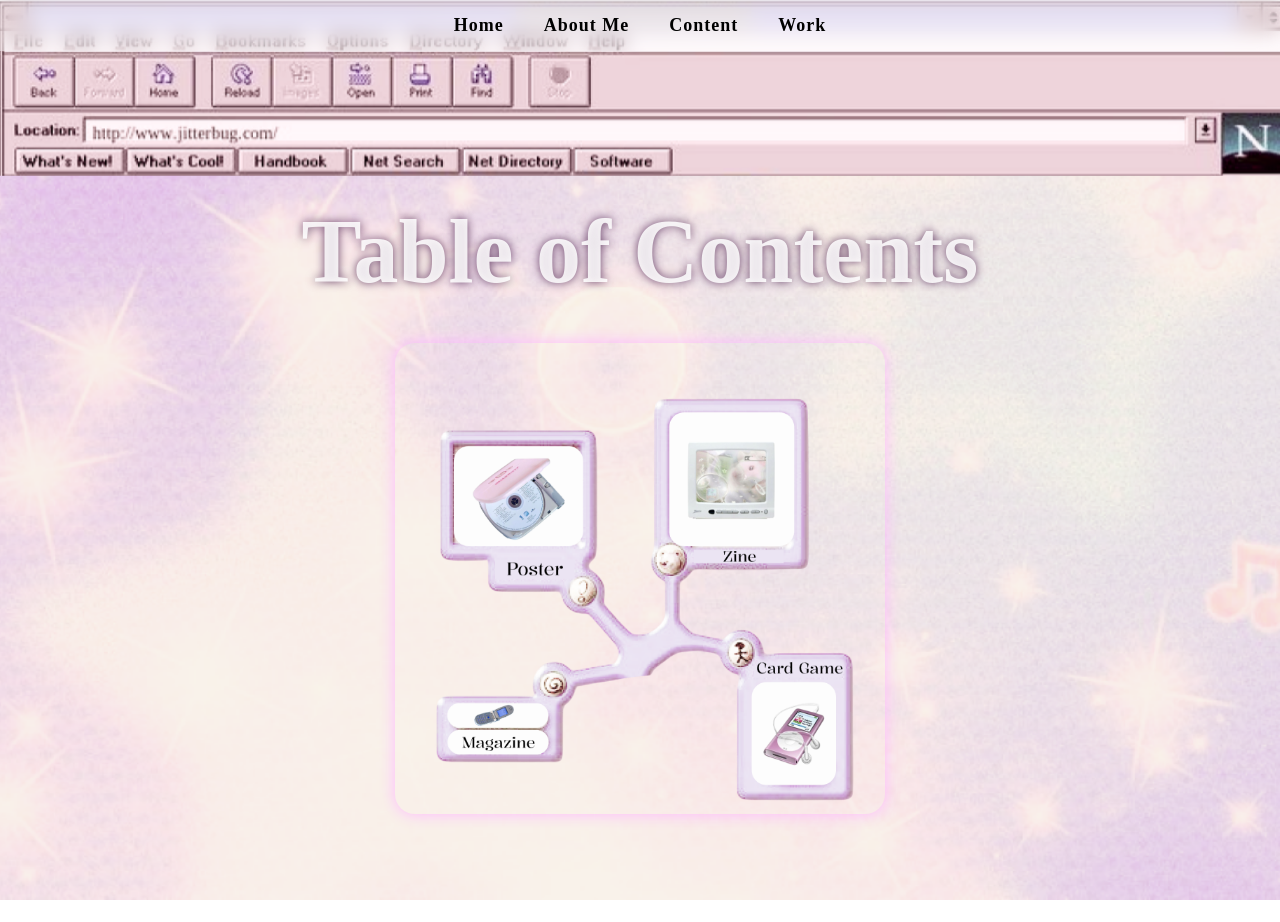
<file: final github/index_page/tableofcontent.html>
<!DOCTYPE html>
<html lang="en">
<head>
    <meta charset="UTF-8">
    <meta name="viewport" content="width=device-width, initial-scale=1.0">
    <title>Table of Content</title>
    <link rel="stylesheet" href="tableofcontent.css">
    <link href="https://fonts.googleapis.com/css2?family=Poppins:wght@300;400;600&display=swap" rel="stylesheet">


    
</head>
<body class="body">
    <nav id="navbar">
  <ul>
    <li><a href="/cover page/index.html">Home</a></li>
    <li><a href="/about me/aboutme.html">About Me</a></li>
    <li><a href="/index_page/tableofcontent.html">Content</a></li>
    <li><a href="/preview/preview.html">Work</a></li>

  </ul>
</nav>

    <!-- Page b -->
    <img src="bg.png" class="bg" alt="background">


    <!-- Browser top bar -->
    <img src="https.png" class="browser" alt="browser">

    <!-- Main Content -->
    <div class="content">

        <h1 class="title">Table of Contents</h1>

        <div class="toc-container">

            <a href="#" class="toc-item">
                <img src="mind map.png"  height="400px"  width="400px" class="thumb">
            
           

        </div>

    </div>

</body>
</html>
</file>
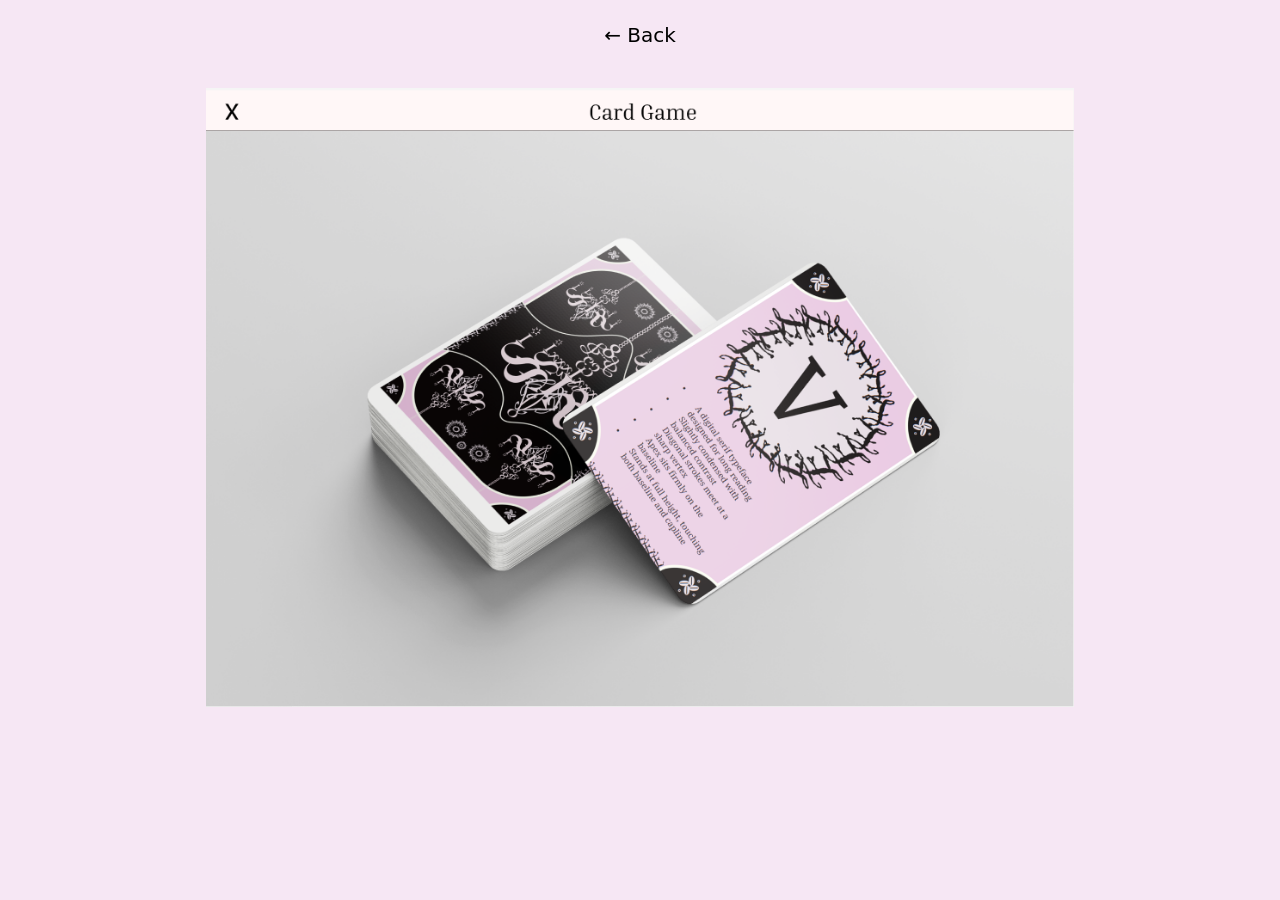
<file: final github/preview/card.html>
<!DOCTYPE html>
<html lang="en">
<head>
    <meta charset="UTF-8">
    <title>Card Game</title>
    <link href="https://cdn.jsdelivr.net/npm/bootstrap@5.3.0/dist/css/bootstrap.min.css" rel="stylesheet">
    <style>
        body { background:#f6e7f4; text-align:center; padding:20px; }
        img { width: 70%; margin-top:20px; }
        a { text-decoration:none; font-size:20px; color:black; display:inline-block; margin-bottom:10px; }
    </style>
</head>
<body>

<a href="preview.html">← Back</a>
<h2></h2>
<img src="card.png">

</body>
</html>
</file>
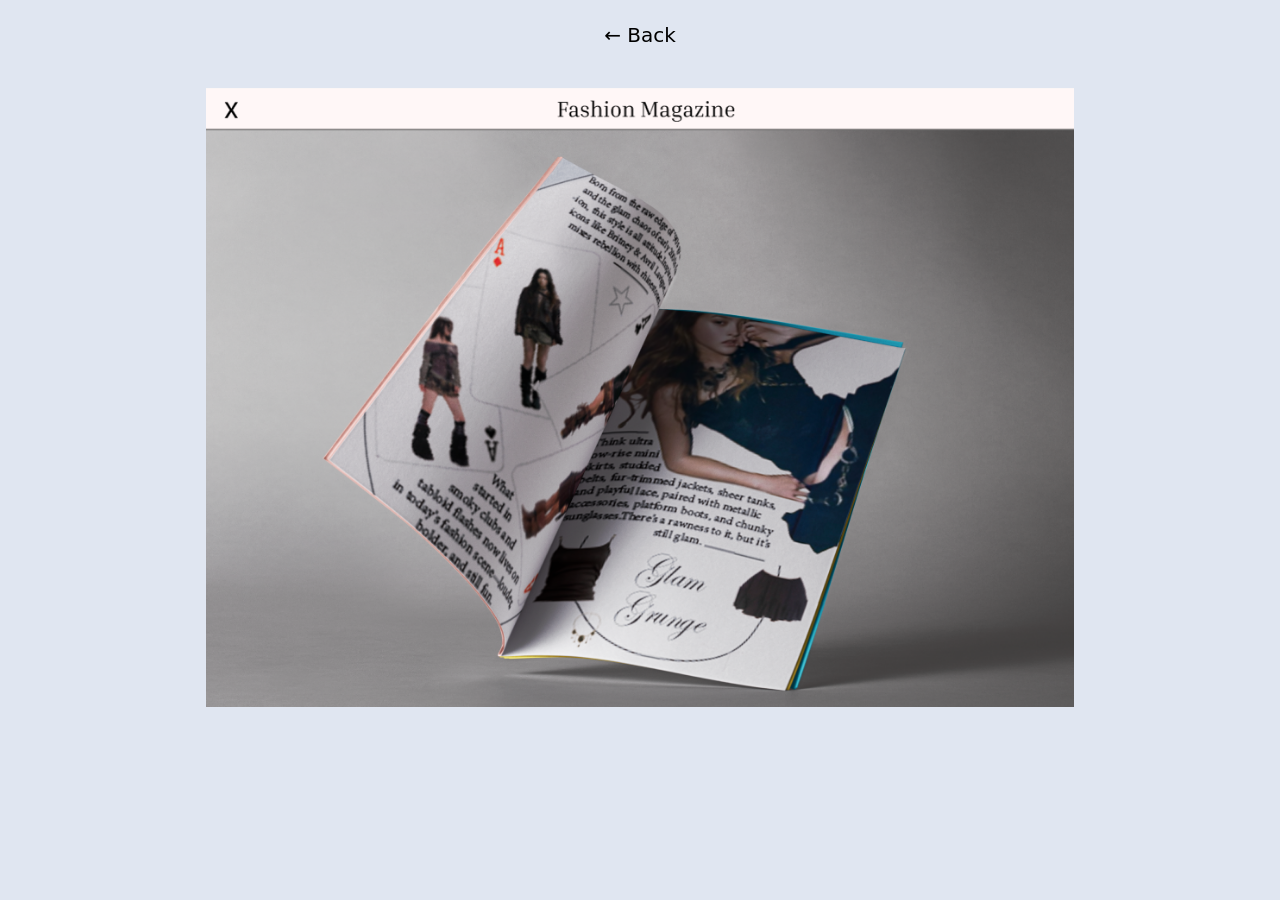
<file: final github/preview/fashion.html>
<!DOCTYPE html>
<html lang="en">
<head>
    <meta charset="UTF-8">
    <title>Fashion Magazine</title>
    <link href="https://cdn.jsdelivr.net/npm/bootstrap@5.3.0/dist/css/bootstrap.min.css" rel="stylesheet">
    <style>
        body { background:#e0e6f1; text-align:center; padding:20px; }
        img { width:70%; margin-top:20px; }
        a { text-decoration:none; font-size:20px; color:black; display:inline-block; margin-bottom:10px; }
    </style>
</head>
<body>

<a href="preview.html">← Back</a>
<h2></h2>
<img src="fashion.png">

</body>
</html>
</file>
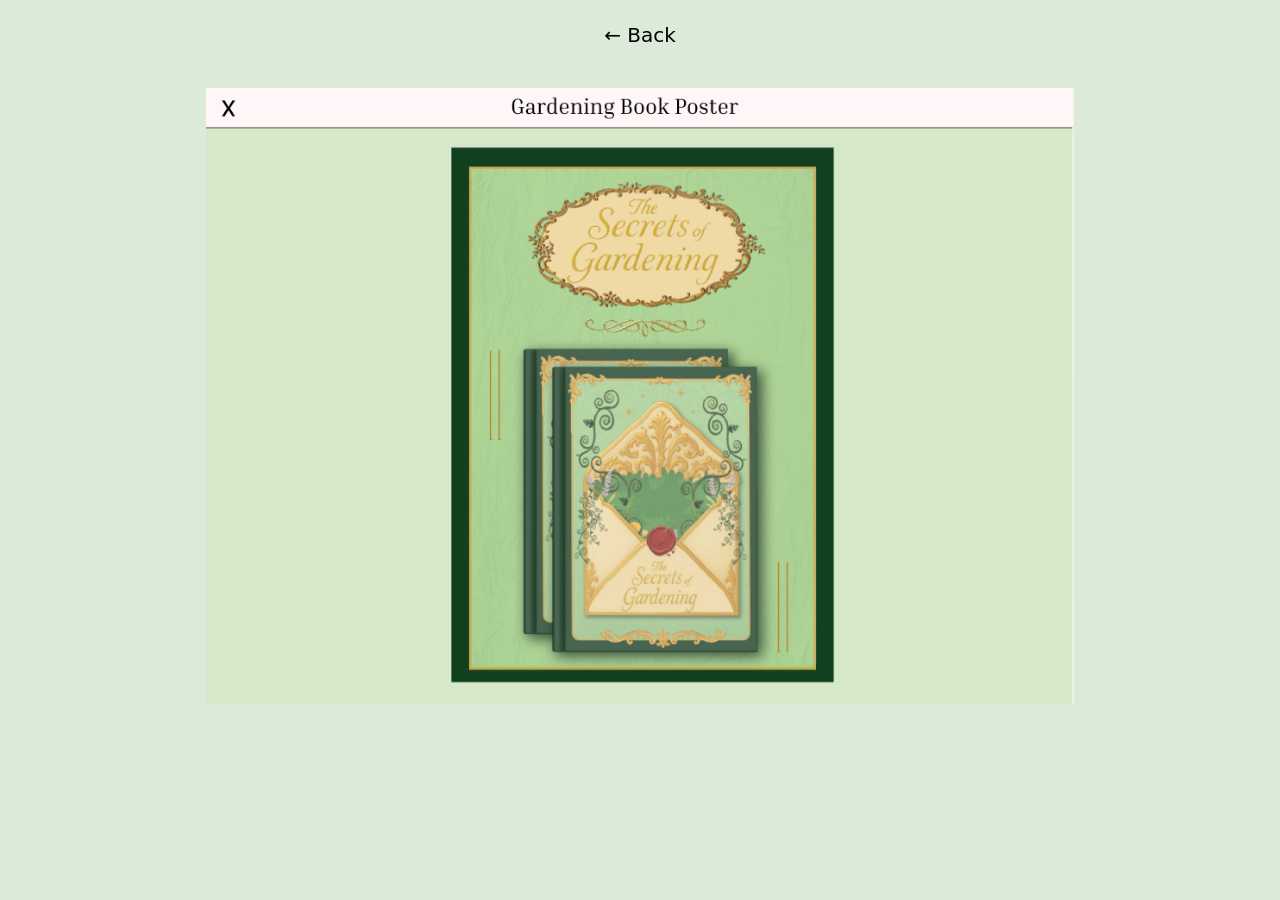
<file: final github/preview/poster.html>
<!DOCTYPE html>
<html lang="en">
<head>
    <meta charset="UTF-8">
    <title>Gardening Book Poster</title>
    <link href="https://cdn.jsdelivr.net/npm/bootstrap@5.3.0/dist/css/bootstrap.min.css" rel="stylesheet">
    <style>
        body {
            background: #dcebd9;
            text-align: center;
            padding: 20px;
        }
        img {
            width: 70%;
            margin-top: 20px;
        }
        a {
            text-decoration: none;
            font-size: 20px;
            display: inline-block;
            margin-bottom: 10px;
            color: black;
        }
    </style>
</head>
<body>

<a href="preview.html">← Back</a>
<h2></h2>
<img src="poster.png">

</body>
</html>
</file>
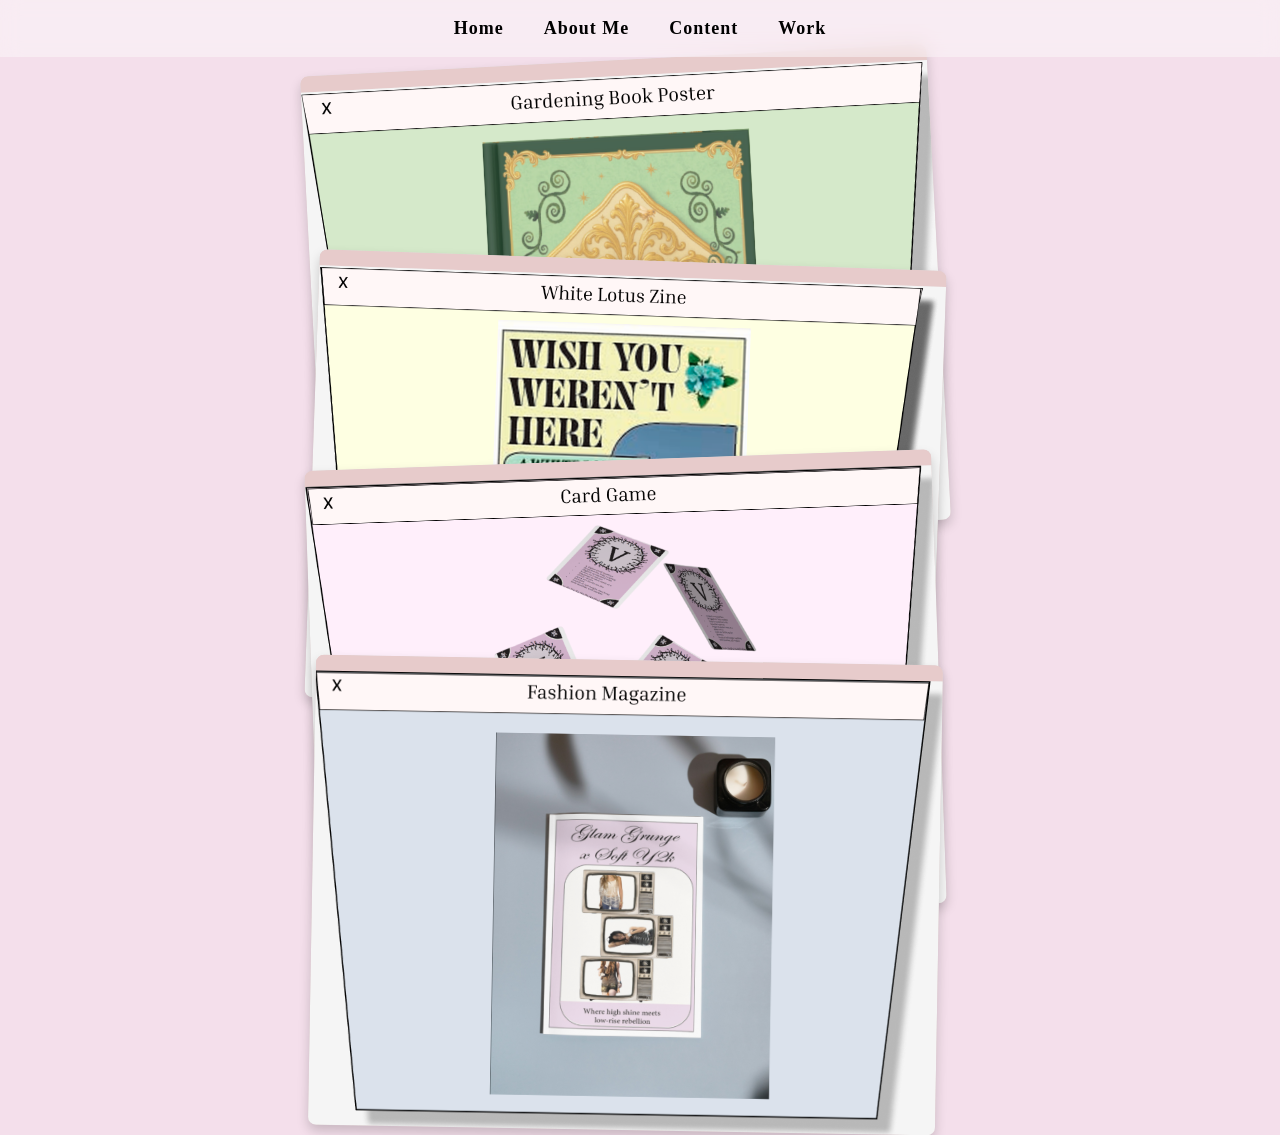
<file: final github/preview/preview.html>
<!DOCTYPE html>
<html lang="en">
<head>
    <meta charset="UTF-8">
    <title>Work </title>
    <link href="https://cdn.jsdelivr.net/npm/bootstrap@5.3.0/dist/css/bootstrap.min.css" rel="stylesheet">
    <link rel="stylesheet" href="preview.css"
>

    
</head>

<body class="body">
<nav id="navbar">
  <ul>
    <li><a href="/cover page/index.html">Home</a></li>
    <li><a href="/about me/aboutme.html">About Me</a></li>
    <li><a href="/index_page/tableofcontent.html">Content</a></li>
    <li><a href="/preview/preview.html">Work</a></li>

  </ul>
</nav>

<div class="container preview-container">

    <!-- Poster -->
    <a href="poster.html" class="preview-tab tab1">
        <div class="tab-header"></div>
        <img src="poster pre.png" class="tab-img">
    </a>

    <!-- White lotus zine -->
    <a href="zine.html" class="preview-tab tab2">
        <div class="tab-header"></div>
        <img src="white lotus pre.png" class="tab-img">
    </a>

    <!-- Card game -->
    <a href="card.html" class="preview-tab tab3">
        <div class="tab-header"></div>
        <img src="card pre.png" class="tab-img">
    </a>

    <!-- Fashion magazine -->
    <a href="fashion.html" class="preview-tab tab4">
        <div class="tab-header"></div>
        <img src="fashion pre.png" class="tab-img">
    </a>

</div>

</body>
</html>
</file>
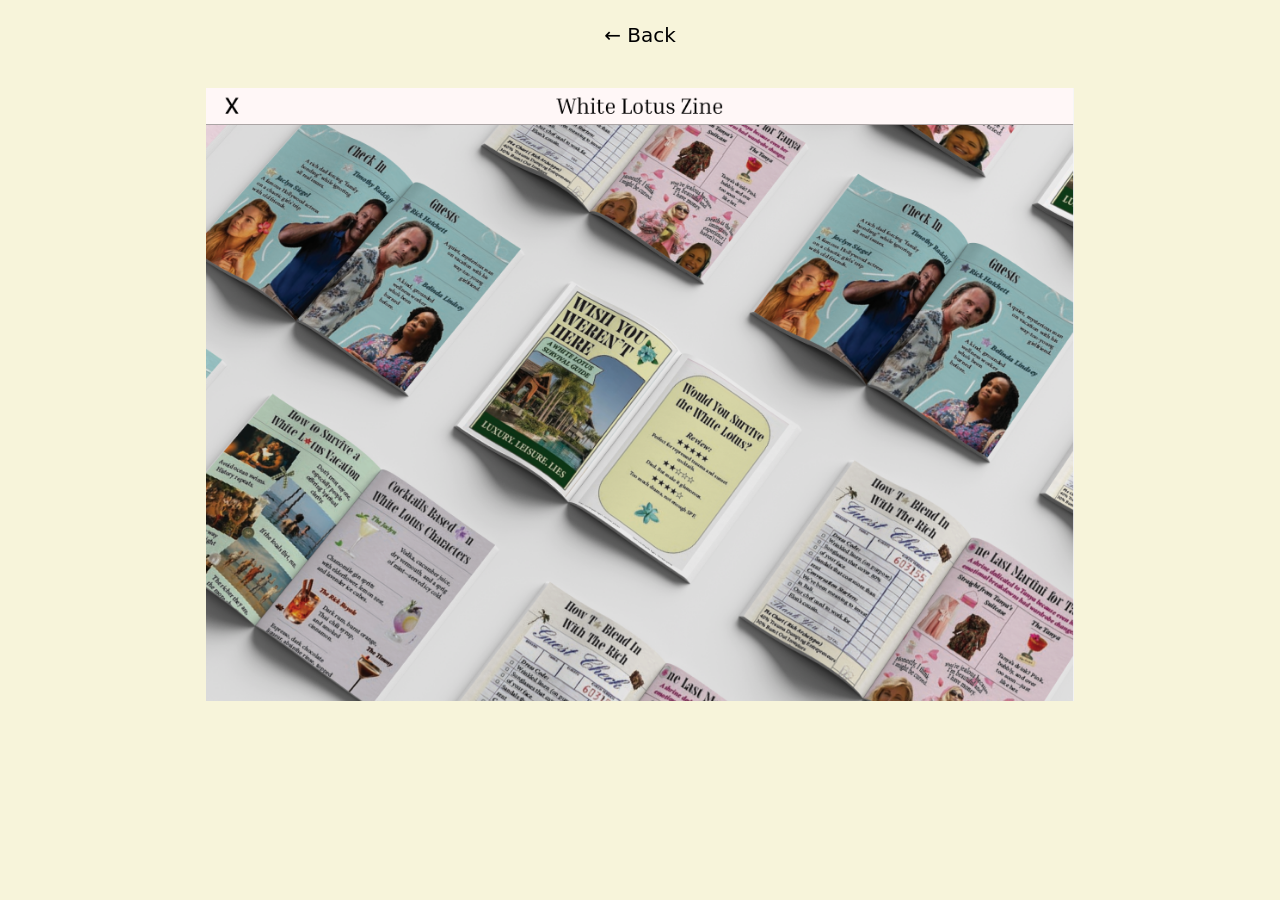
<file: final github/preview/zine.html>
<!DOCTYPE html>
<html lang="en">
<head>
    <meta charset="UTF-8">
    <title>White Lotus Zine</title>
    <link href="https://cdn.jsdelivr.net/npm/bootstrap@5.3.0/dist/css/bootstrap.min.css" rel="stylesheet">
    <style>
        body { background: #f7f4da; text-align:center; padding:20px; }
        img { width: 70%; margin-top: 20px; }
        a { text-decoration:none; font-size:20px; margin-bottom:10px; color:black; display:inline-block; }
    </style>
</head>
<body>

<a href="preview.html">← Back</a>
<h2></h2>
<img src="zine.png">

</body>
</html>
</file>
<file: final github/index_page/tableofcontent.css>
.body {
    overflow-x: hidden;
}

.bg {
    position: fixed;
    top: 0;
    left: 0;
    width: 100%;
    height: 100vh;
    object-fit: cover;
    z-index: -3;
    opacity: 0.9;
}

.browser {
    width: 100%;
    position: absolute;
    top: 0;
    left: 0;
    z-index: 2;
}

.content {
    margin-top: 180px;
    text-align: center;
}

.title {
    font-size: 90px;
    color: #ffffffdd;
    text-shadow: 0 0 10px #673f67;
    margin-bottom: 40px;
    margin-top: 200px;
    font-family: 'Monsieur La Doulaise', cursive;
}

.toc-container {
    display: flex;
    justify-content: center;
    gap: 80px;
    margin-top: 20px;
}

.toc-item {
    display: flex;
    flex-direction: column;
    align-items: center;
    text-decoration: none;

}

.thumb {
    width: 70%;
    height: auto;
    border-radius: 20px;
    box-shadow: 0 0 15px #ffbaff;
    margin-bottom: 100px;

}

.toc-item span {
    font-size: 40px;
    color: #ffffffee;
    text-shadow: 0 0 8px #ffc9ff;

}

.toc-item:hover .thumb {
    transform: scale(1.05);
    transition: 0.3s ease;
}

#navbar {
    width: 100%;
    padding: 15px 0;
    position: fixed;
    top: 0;
    left: 0;
    background: rgba(255, 255, 255, 0.4);
    backdrop-filter: blur(10px);
    z-index: 1000;
}

#navbar ul {
    list-style: none;
    display: flex;
    justify-content: center;
    gap: 40px;
    margin: 0;
    padding: 0;
}

#navbar a {
    text-decoration: none;
    font-size: 18px;
    color: black;
    font-weight: 600;
    letter-spacing: 1px;
}

#navbar a:hover {
    opacity: 0.7;
    color: hsl(305, 9%, 50%);
}
</file>
<file: final github/preview/preview.css>
body {
    margin: 0;
    padding: 0;
    background-color: #f3dbe9dd;
}

.content {
    position: relative;
    width: 100%;
    height: 100vh;
    overflow: hidden;
}

.bg {
    position: absolute;
    width: 100%;
    height: 100%;
    object-fit: cover;
    z-index: 1;
}

.lace {
    position: absolute;
    width: 55%;
    left: 50%;
    top: 50%;
    transform: translate(-50%, -50%);
    z-index: 2;
}

.preview-container {
    position: relative;
    width: 70%;
    margin: 60px auto;
}

/* Tabs */
.preview-tab {
    width: 70%;
    background: rgb(226, 214, 214);
    text-decoration: none;
    color: black;
    display: block;
    border-radius: 8px;
    overflow: hidden;
    position: absolute;
    left: 0;
    transition: transform .3s ease, opacity .3s ease;
    box-shadow: 0 6px 12px rgba(0,0,0,0.18);
    margin-left: 120px;
    
}

.tab-header {
    background: rgb(231, 203, 203);
    padding: 8px 14px;
    font-size: 20px;
    text-align: center;
    font-weight: 500;
}

.tab-img {
    width: 100%;
    display: block;
}

.tab1 { top: 0;      transform: rotate(-3deg); }
.tab2 { top: 200px;   transform: rotate(2deg); }
.tab3 { top: 400px;  transform: rotate(-2deg); }
.tab4 { top: 600px;  transform: rotate(1deg); }

.preview-tab:hover {
    transform: scale(1.05) rotate(0deg);
    z-index: 10;
}

#navbar {
    width: 100%;
    padding: 15px 0;
    position: fixed;
    top: 0;
    left: 0;
    background: rgba(255, 255, 255, 0.4);
    backdrop-filter: blur(10px);
    z-index: 1000;
}

#navbar ul {
    list-style: none;
    display: flex;
    justify-content: center;
    gap: 40px;
    margin: 0;
    padding: 0;
    
}

#navbar a {
    text-decoration: none;
    font-size: 18px;
    color: black;
    font-weight: 600;
    letter-spacing: 1px;
    font-family:Times New Roman;
    
}

#navbar a:hover {
    opacity: 0.7;
    color: hsl(305, 9%, 50%);
}
</file>
